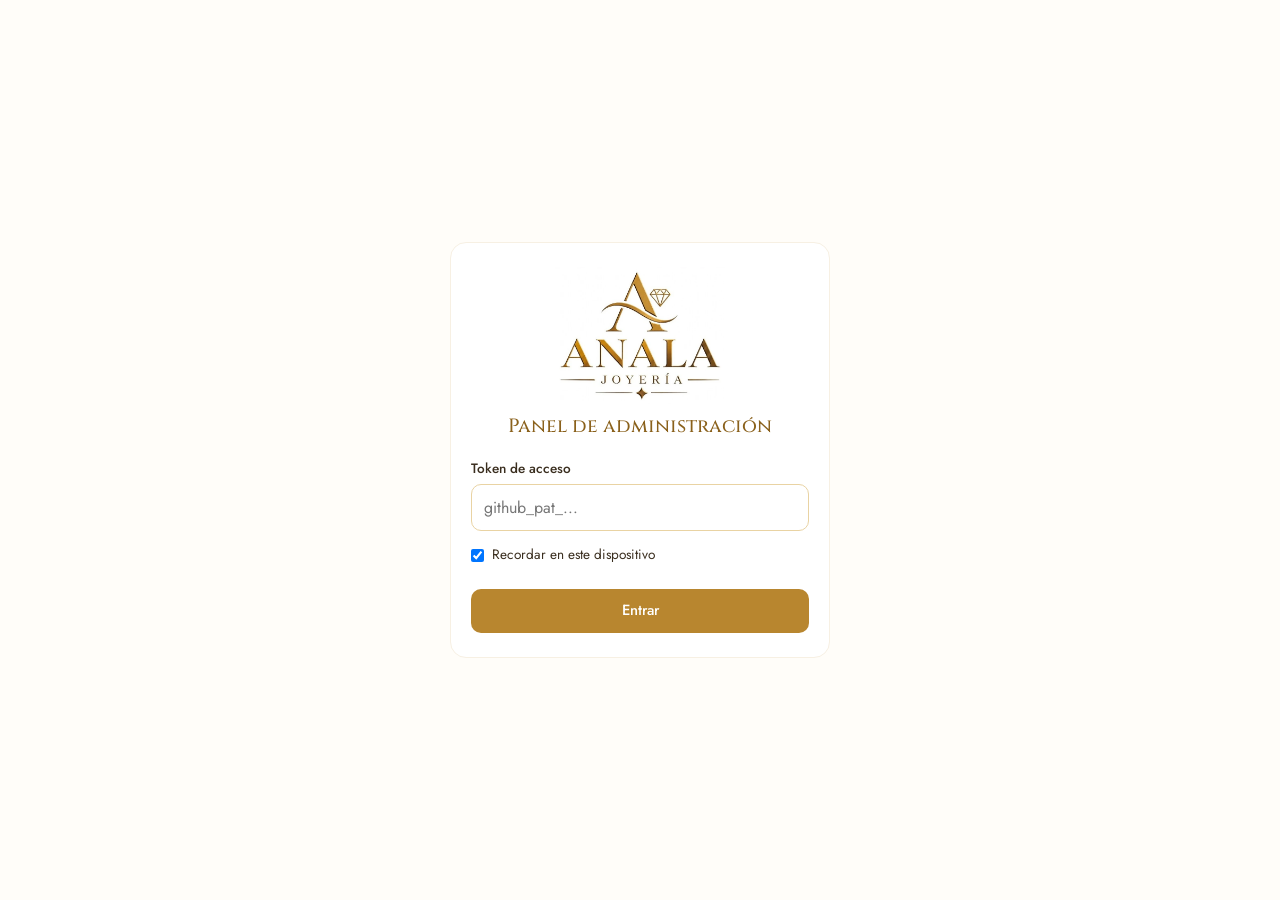
<file: admin/index.html>
<!DOCTYPE html>
<html lang="es">
<head>
  <meta charset="UTF-8">
  <meta name="viewport" content="width=device-width, initial-scale=1.0">
  <meta name="robots" content="noindex, nofollow">
  <title>Panel | Anala Joyería</title>
  <link rel="icon" href="../img/logo-a.webp">
  <link rel="preconnect" href="https://fonts.googleapis.com">
  <link rel="preconnect" href="https://fonts.gstatic.com" crossorigin>
  <link href="https://fonts.googleapis.com/css2?family=Cinzel:wght@500;600&family=Jost:wght@300;400;500&display=swap" rel="stylesheet">
  <link rel="stylesheet" href="admin.css?v=202609290014">
</head>
<body>

  <!-- ============ LOGIN ============ -->
  <section class="login" id="vistaLogin" hidden>
    <form class="login__caja" id="formLogin">
      <img src="../img/logo.webp" alt="Anala Joyería" class="login__logo">
      <h1>Panel de administración</h1>
      <label for="token">Token de acceso</label>
      <input type="password" id="token" autocomplete="off" placeholder="github_pat_..." required>
      <label class="check"><input type="checkbox" id="recordar" checked> Recordar en este dispositivo</label>
      <button class="btn" type="submit" id="btnEntrar">Entrar</button>
      <p class="login__error" id="loginError" hidden></p>
    </form>
  </section>

  <!-- ============ PANEL ============ -->
  <div id="vistaPanel" hidden>
    <header class="top">
      <div class="top__marca"><img src="../img/logo-a.webp" alt=""> <span>PANEL ANALA</span></div>
      <div class="top__acciones">
        <a href="../" target="_blank" rel="noopener" class="link">Ver catálogo</a>
        <button class="link" id="btnSalir">Salir</button>
      </div>
    </header>

    <nav class="tabs" id="tabs"></nav>

    <!-- Productos de una categoría -->
    <main class="contenido" id="vistaProductos">
      <div class="barra">
        <input type="search" id="buscar" placeholder="Buscar..." aria-label="Buscar">
        <button class="btn" id="btnNuevo">+ Nuevo producto</button>
      </div>
      <p class="contador" id="contador"></p>
      <ul class="lista" id="lista"></ul>
    </main>

    <!-- Fotos de envíos ("Así llega tu pedido") -->
    <main class="contenido" id="vistaEnvios" hidden>
      <div class="tarjeta tarjeta--ancha">
        <h2>Así llega tu pedido 📦</h2>
        <small>Estas fotos salen al final del catálogo. Toca × para eliminar una.</small>
        <label class="btn btn--file">
          + Agregar fotos
          <input type="file" id="inEnvios" accept="image/*" multiple hidden>
        </label>
        <p class="contador" id="enviosContador"></p>
        <div class="envios-grid" id="enviosLista"></div>
      </div>
    </main>

    <!-- Categorías -->
    <main class="contenido" id="vistaCategorias" hidden>
      <div class="tarjeta tarjeta--ancha">
        <h2>Categorías</h2>
        <small>El orden de esta lista es el orden de los filtros en el catálogo. Una categoría sin productos no se muestra.</small>
        <form class="barra barra--cat" id="formNuevaCat">
          <input id="nuevaCat" placeholder="Nombre de la nueva categoría" required>
          <button class="btn" type="submit">+ Crear</button>
        </form>
        <ul class="lista" id="listaCats"></ul>
      </div>
    </main>

    <!-- Configuración -->
    <main class="contenido" id="vistaConfig" hidden>
      <form class="tarjeta" id="formConfig">
        <h2>Configuración del catálogo</h2>
        <label for="cfgWhatsapp">Número de WhatsApp</label>
        <input id="cfgWhatsapp" inputmode="numeric" placeholder="573001234567" required>
        <small>Con el 57 adelante, sin +, sin espacios.</small>
        <label for="cfgInstagram">Link de Instagram</label>
        <input id="cfgInstagram" type="url" placeholder="https://instagram.com/..." required>
        <label for="cfgFacebook">Link de Facebook</label>
        <input id="cfgFacebook" type="url" placeholder="https://facebook.com/...">

        <h3 class="subtitulo">Textos de la página</h3>
        <small>Una línea por renglón. Escribe <b>**así**</b> para negrita. Un <b>@usuario</b> lleva al Instagram.</small>
        <label for="cfgInfo">Información debajo del logo</label>
        <textarea id="cfgInfo" rows="6"></textarea>
        <label for="cfgProducto">Información al abrir un producto</label>
        <textarea id="cfgProducto" rows="7"></textarea>
        <label for="cfgEnviosTitulo">Título de "Así llega tu pedido"</label>
        <input id="cfgEnviosTitulo">
        <label for="cfgEnviosTexto">Frase debajo de las fotos de envíos</label>
        <input id="cfgEnviosTexto">

        <h3 class="subtitulo">Logo</h3>
        <div class="logos">
          <div>
            <label>Logo grande</label>
            <div class="logo-prev" id="prevLogo"></div>
            <label class="btn btn--sec btn--file">Cambiar<input type="file" id="inLogo" accept="image/*" hidden></label>
          </div>
          <div>
            <label>Logo pequeño (arriba)</label>
            <div class="logo-prev logo-prev--mini" id="prevLogoMini"></div>
            <label class="btn btn--sec btn--file">Cambiar<input type="file" id="inLogoMini" accept="image/*" hidden></label>
          </div>
        </div>

        <button class="btn" type="submit">Guardar configuración</button>
      </form>
    </main>

    <div class="orden" id="barraOrden" hidden>
      <span>Cambiaste el orden</span>
      <button class="link" id="btnDescartarOrden">Descartar</button>
      <button class="btn" id="btnGuardarOrden">Guardar orden</button>
    </div>
  </div>

  <!-- ============ FORMULARIO DE PRODUCTO ============ -->
  <dialog class="modal" id="modalProducto">
    <form id="formProducto" method="dialog">
      <h2 id="formTitulo">Nuevo producto</h2>

      <label>Foto principal</label>
      <div class="foto-principal" id="fotoPrincipal"></div>
      <label class="btn btn--sec btn--file">
        <span id="txtFoto">Subir foto</span>
        <input type="file" id="inFoto" accept="image/*" hidden>
      </label>

      <label for="fNombre">Nombre</label>
      <input id="fNombre" placeholder="Ej: ANILLO BALIN LISO #4">

      <label for="fReferencia">Referencia <small>(opcional)</small></label>
      <input id="fReferencia" placeholder="Ej: PC-18">

      <label for="fCategoria">Categoría</label>
      <select id="fCategoria"></select>

      <label for="fPrecio">Precio</label>
      <input id="fPrecio" inputmode="numeric" placeholder="Vacío = Precio a consultar">
      <small id="fPrecioVista"></small>

      <label>Más fotos <small>(se ven al tocar la tarjeta)</small></label>
      <div class="fotos-extra" id="fotosExtra"></div>
      <label class="btn btn--sec btn--file">
        + Agregar fotos
        <input type="file" id="inExtras" accept="image/*" multiple hidden>
      </label>

      <label class="check check--grande"><input type="checkbox" id="fAgotado"> Agotado</label>
      <label class="check check--grande"><input type="checkbox" id="fOculto"> Oculto (no se muestra en el catálogo)</label>

      <p class="form__error" id="formError" hidden></p>
      <div class="modal__botones">
        <button type="button" class="btn btn--sec" id="btnCancelar">Cancelar</button>
        <button type="button" class="btn" id="btnGuardar">Guardar</button>
      </div>
    </form>
  </dialog>

  <!-- ============ CONFIRMAR ============ -->
  <dialog class="modal modal--chico" id="modalConfirmar">
    <p id="confirmarTexto"></p>
    <div class="modal__botones">
      <button class="btn btn--sec" id="confirmarNo">Cancelar</button>
      <button class="btn btn--peligro" id="confirmarSi">Eliminar</button>
    </div>
  </dialog>

  <div class="aviso" id="aviso" hidden></div>
  <div class="cargando" id="cargando" hidden><div class="cargando__caja"><span class="spinner"></span><span id="cargandoTexto">Cargando…</span></div></div>

  <script src="admin.js?v=202609290014"></script>
</body>
</html>
</file>
<file: admin/admin.css>
:root {
  --oro: #b8862f;
  --oro-oscuro: #8a611c;
  --oro-claro: #e9d3a3;
  --fondo: #fffdf9;
  --crema: #f7f0e3;
  --texto: #3a2e1f;
  --gris: #7a6e5f;
  --rojo: #b3261e;
  --radio: 12px;
}

* { box-sizing: border-box; margin: 0; padding: 0; }
[hidden] { display: none !important; }

body {
  font-family: "Jost", system-ui, sans-serif;
  background: var(--fondo);
  color: var(--texto);
  line-height: 1.45;
}

h1, h2 { font-family: "Cinzel", serif; font-weight: 500; color: var(--oro-oscuro); }
h1 { font-size: 1.2rem; text-align: center; margin: 8px 0 18px; }
h2 { font-size: 1.1rem; margin-bottom: 14px; }

label { display: block; font-size: .85rem; font-weight: 500; margin: 14px 0 6px; }
small { color: var(--gris); font-size: .8rem; font-weight: 300; }
input, select {
  width: 100%; font: inherit; padding: 11px 12px;
  border: 1px solid var(--oro-claro); border-radius: 10px; background: #fff; color: var(--texto);
}
input:focus, select:focus { outline: 2px solid var(--oro); outline-offset: 1px; }

.btn {
  display: inline-flex; align-items: center; justify-content: center; gap: 6px;
  font: inherit; font-weight: 500; font-size: .92rem; cursor: pointer;
  background: var(--oro); color: #fff; border: 0; border-radius: 10px; padding: 11px 16px;
  text-decoration: none;
}
.btn:hover { background: var(--oro-oscuro); }
.btn:disabled { opacity: .6; cursor: wait; }
.btn--sec { background: #fff; color: var(--oro-oscuro); border: 1px solid var(--oro); }
.btn--sec:hover { background: var(--crema); }
.btn--peligro { background: var(--rojo); }
.btn--peligro:hover { background: #8c1d17; }
.btn--file { width: 100%; margin-top: 8px; }

.link { background: none; border: 0; font: inherit; font-size: .88rem; color: var(--oro-oscuro); cursor: pointer; text-decoration: underline; }

.check { display: flex; align-items: center; gap: 8px; font-weight: 400; }
.check input { width: auto; }
.check--grande { font-size: 1rem; margin-top: 18px; }
.check--grande input { width: 20px; height: 20px; accent-color: var(--oro); }

/* ---------- Login ---------- */
.login { min-height: 100vh; display: grid; place-items: center; padding: 16px; }
.login__caja { width: 100%; max-width: 380px; background: #fff; border: 1px solid var(--crema); border-radius: 16px; padding: 24px 20px; }
.login__logo { display: block; width: 170px; margin: 0 auto; mix-blend-mode: multiply; }
.login__caja .btn { width: 100%; margin-top: 18px; }
.login__error, .form__error { color: var(--rojo); font-size: .88rem; margin-top: 12px; }

/* ---------- Encabezado y pestañas ---------- */
.top {
  position: sticky; top: 0; z-index: 5;
  display: flex; align-items: center; justify-content: space-between; gap: 10px;
  padding: 10px 16px; background: rgba(255, 253, 249, .95); backdrop-filter: blur(6px);
  border-bottom: 1px solid var(--oro-claro);
}
.top__marca { display: flex; align-items: center; gap: 8px; }
.top__marca img { height: 30px; mix-blend-mode: multiply; }
.top__marca span { font-family: "Cinzel", serif; font-weight: 600; letter-spacing: .12em; color: var(--oro-oscuro); font-size: .9rem; }
.top__acciones { display: flex; gap: 14px; }

.tabs { display: flex; gap: 8px; overflow-x: auto; padding: 12px 16px 6px; max-width: 900px; margin: 0 auto; }
.tab {
  flex: none; font: inherit; font-size: .88rem; cursor: pointer;
  padding: 7px 14px; border-radius: 999px; border: 1px solid var(--oro-claro); background: #fff; color: var(--texto);
}
.tab.activo { background: var(--oro); border-color: var(--oro); color: #fff; }
.tab--config { margin-left: auto; }

/* ---------- Contenido ---------- */
.contenido { max-width: 900px; margin: 0 auto; padding: 8px 16px 110px; }
.barra { display: flex; gap: 10px; }
.barra input { flex: 1; min-width: 0; }
.barra .btn { flex: none; }
.contador { font-size: .82rem; color: var(--gris); margin: 10px 0 6px; }

.lista { list-style: none; display: flex; flex-direction: column; gap: 8px; }
.item {
  display: grid; grid-template-columns: 58px 1fr auto; gap: 12px; align-items: center;
  background: #fff; border: 1px solid var(--crema); border-radius: var(--radio); padding: 8px;
}
.item.agotado .item__foto { filter: grayscale(.7); opacity: .7; }
.item.oculto { opacity: .5; }
.item__foto {
  width: 58px; height: 58px; border-radius: 8px; overflow: hidden;
  background: linear-gradient(135deg, var(--crema), var(--oro-claro));
}
.item__foto img { width: 100%; height: 100%; object-fit: cover; display: block; }
.item__info { min-width: 0; }
.item__nombre { font-size: .92rem; font-weight: 500; overflow: hidden; text-overflow: ellipsis; white-space: nowrap; }
.item__nombre--vacio { color: var(--gris); font-weight: 400; font-style: italic; }
.item__precio { font-size: .85rem; color: var(--oro-oscuro); }
.item__tag { display: inline-block; font-size: .7rem; background: var(--texto); color: #fff; border-radius: 999px; padding: 1px 8px; margin-left: 6px; vertical-align: middle; }
.item__acciones { display: flex; align-items: center; gap: 4px; }
.icono {
  width: 34px; height: 34px; display: grid; place-items: center; cursor: pointer;
  border: 1px solid var(--oro-claro); border-radius: 8px; background: #fff; color: var(--oro-oscuro); font-size: 1rem;
}
.icono:hover { background: var(--crema); }
.icono:disabled { opacity: .3; cursor: default; }
.icono--borrar { color: var(--rojo); }
.vacio { text-align: center; color: var(--gris); padding: 30px 0; }

@media (max-width: 520px) {
  .item { grid-template-columns: 52px 1fr; }
  .item__foto { width: 52px; height: 52px; }
  .item__acciones { grid-column: 1 / -1; justify-content: flex-end; }
  .barra .btn { padding: 11px 12px; }
}

/* ---------- Configuración ---------- */
.tarjeta { background: #fff; border: 1px solid var(--crema); border-radius: 16px; padding: 20px; max-width: 480px; }
.tarjeta .btn { margin-top: 20px; width: 100%; }

.tarjeta--ancha { max-width: 720px; }
.tarjeta--ancha .btn { margin: 16px 0 4px; }
.envios-grid { display: grid; grid-template-columns: repeat(3, 1fr); gap: 8px; margin-top: 6px; }
@media (min-width: 600px) { .envios-grid { grid-template-columns: repeat(4, 1fr); } }
.envios-grid .extra { aspect-ratio: 3 / 4; }
.envios-grid .extra button { width: 30px; height: 30px; font-size: 1.1rem; }

.subtitulo { font-family: "Cinzel", serif; font-weight: 500; font-size: 1rem; color: var(--oro-oscuro); margin: 26px 0 4px; padding-top: 16px; border-top: 1px solid var(--crema); }
textarea { width: 100%; font: inherit; padding: 11px 12px; border: 1px solid var(--oro-claro); border-radius: 10px; background: #fff; color: var(--texto); resize: vertical; line-height: 1.5; }
textarea:focus { outline: 2px solid var(--oro); outline-offset: 1px; }
.logos { display: grid; grid-template-columns: 1fr 1fr; gap: 14px; }
.logos > div > label:first-child { min-height: 2.8em; display: flex; align-items: flex-end; }
.logo-prev { aspect-ratio: 4 / 3; border: 1px solid var(--crema); border-radius: 10px; background: #fff; display: grid; place-items: center; overflow: hidden; }
.logo-prev img { max-width: 90%; max-height: 90%; object-fit: contain; }
.logo-prev--mini img { max-width: 50%; }
.barra--cat { margin: 14px 0 12px; }
.cat { display: flex; align-items: center; gap: 8px; background: #fff; border: 1px solid var(--crema); border-radius: var(--radio); padding: 8px 8px 8px 12px; }
.cat__nombre { flex: 1; min-width: 0; font-weight: 500; }
.cat__nombre small { font-weight: 300; margin-left: 4px; }
.cat input { flex: 1; min-width: 0; padding: 8px 10px; }
.extra .mover { position: absolute; bottom: 4px; left: 4px; right: 4px; display: flex; justify-content: space-between; }
.extra .mover button { position: static; width: 28px; height: 28px; }
.extra .mover button:disabled { opacity: .3; }

/* ---------- Barra de orden ---------- */
.orden {
  position: fixed; left: 50%; bottom: 16px; transform: translateX(-50%); z-index: 6;
  display: flex; align-items: center; gap: 14px; background: var(--texto); color: #fff;
  padding: 10px 12px 10px 18px; border-radius: 14px; box-shadow: 0 8px 24px rgba(0,0,0,.2);
  width: max-content; max-width: calc(100% - 32px);
}
.orden .link { color: var(--oro-claro); }

/* ---------- Modales ---------- */
.modal {
  margin: auto; border: 0; border-radius: 16px; padding: 20px;
  width: min(520px, calc(100% - 24px)); max-height: calc(100% - 24px); overflow-y: auto;
  background: var(--fondo); color: var(--texto);
}
.modal::backdrop { background: rgba(40, 30, 15, .55); }
.modal--chico { width: min(380px, calc(100% - 32px)); }
.modal--chico p { margin-bottom: 18px; }
.modal__botones { display: flex; gap: 10px; margin-top: 22px; }
.modal__botones .btn { flex: 1; }

.foto-principal {
  width: 100%; aspect-ratio: 1; max-height: 260px; border-radius: 12px; overflow: hidden;
  background: linear-gradient(135deg, var(--crema), var(--oro-claro));
  display: grid; place-items: center; color: var(--oro); font-size: 2rem;
}
.foto-principal img { width: 100%; height: 100%; object-fit: contain; background: #fff; }

.fotos-extra { display: grid; grid-template-columns: repeat(4, 1fr); gap: 8px; }
.fotos-extra:empty { display: none; }
.extra { position: relative; aspect-ratio: 1; border-radius: 8px; overflow: hidden; background: var(--crema); }
.extra img { width: 100%; height: 100%; object-fit: cover; }
.extra button {
  position: absolute; top: 4px; right: 4px; width: 24px; height: 24px; border-radius: 50%;
  border: 0; background: rgba(0,0,0,.65); color: #fff; cursor: pointer; font-size: .9rem; line-height: 1;
}

/* ---------- Avisos y carga ---------- */
.aviso {
  position: fixed; left: 50%; top: 16px; transform: translateX(-50%); z-index: 20;
  background: var(--texto); color: #fff; padding: 12px 18px; border-radius: 12px;
  box-shadow: 0 8px 24px rgba(0,0,0,.2); font-size: .9rem; width: max-content; max-width: calc(100% - 32px);
}
.aviso--error { background: var(--rojo); }

.cargando { position: fixed; inset: 0; z-index: 30; background: rgba(255, 253, 249, .75); display: grid; place-items: center; }
.cargando__caja { display: flex; align-items: center; gap: 12px; background: #fff; padding: 16px 20px; border-radius: 12px; box-shadow: 0 8px 24px rgba(0,0,0,.12); }
.spinner { width: 22px; height: 22px; border: 3px solid var(--oro-claro); border-top-color: var(--oro); border-radius: 50%; animation: gira .8s linear infinite; }
@keyframes gira { to { transform: rotate(360deg); } }
</file>
